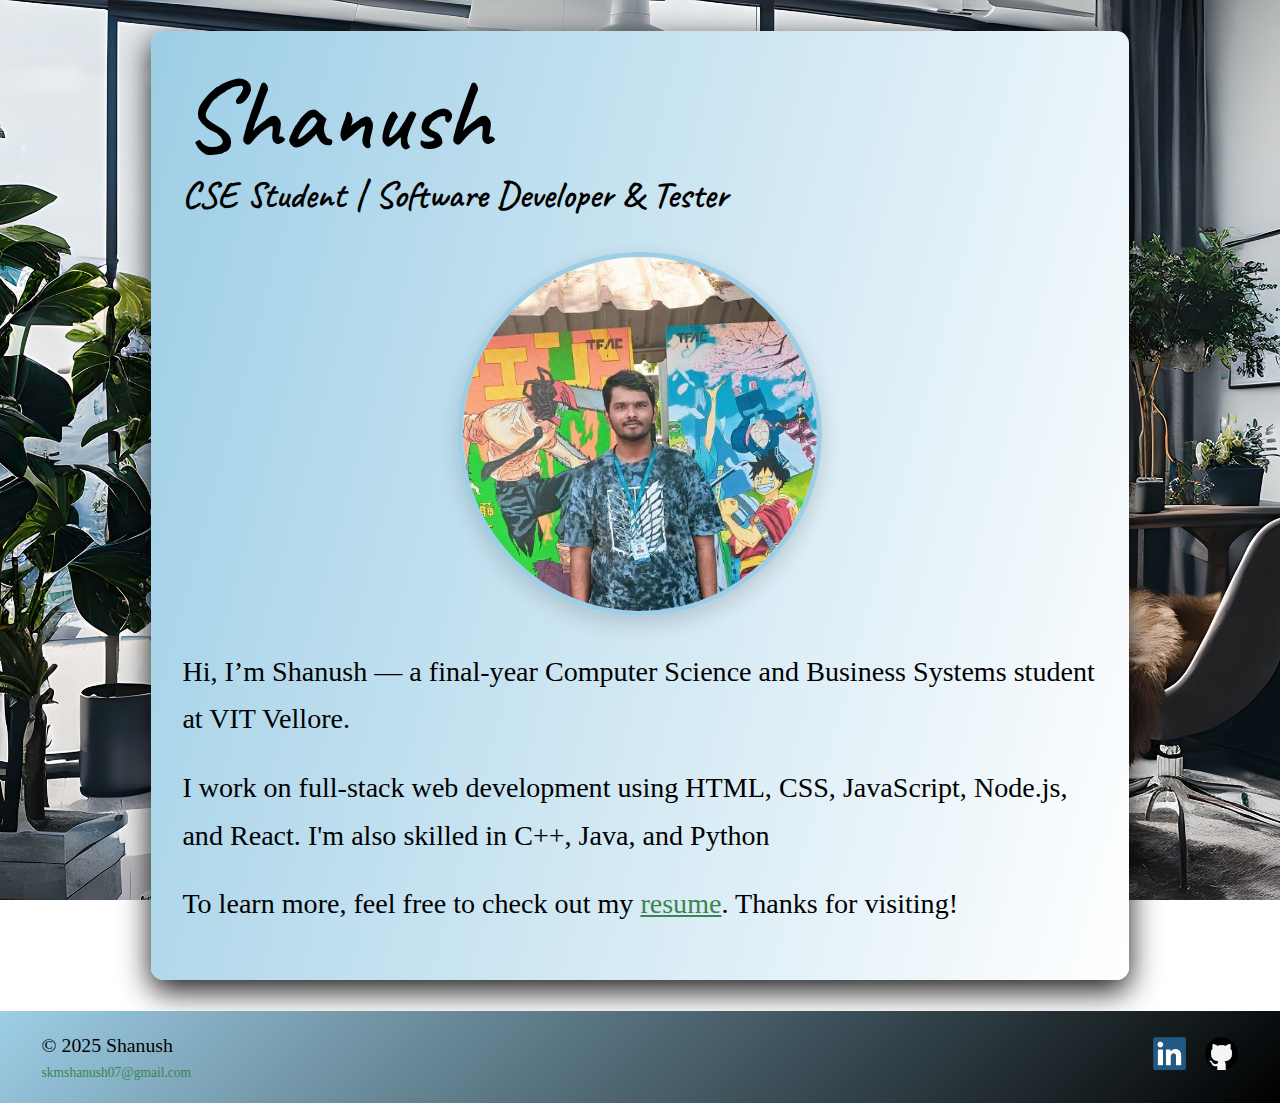
<file: index.html>
<!DOCTYPE html>
<html lang="en">
  <head>
    <meta charset="UTF-8" />
    <meta name="viewport" content="width=device-width, initial-scale=1" />
    <title>Shanush | CSE Student</title>
    <link rel="icon" type="image/x-icon" href="images/cv.png" />
    <link rel="stylesheet" href="css/index_styles.css" />
    <link rel="preconnect" href="https://fonts.googleapis.com">
    <link rel="preconnect" href="https://fonts.gstatic.com" crossorigin>
    <link href="https://fonts.googleapis.com/css2?family=Caveat:wght@400..700&display=swap" rel="stylesheet">
  </head>
  <body class="home">
    <!--Introduction-->
    <div class="content-wrapper">
      <div class="content-bg">
        <header>
          <h1>Shanush</h1>
          <h2>CSE Student | Software Developer & Tester</h2>
        </header>

        <!--Profile Image-->
        <div class="profile-image">
          <img src="images/shanush-image.jpeg" alt="Shanush's Profile Picture"/>
        </div>

        <!--About Me-->
        <main>
          <p id="profile-summary">
            Hi, I’m Shanush — a final-year Computer Science and Business Systems student at VIT Vellore. 
          </p>

          <p>
            I work on full-stack web development using HTML, CSS, JavaScript, Node.js, and React. I'm also skilled in C++, Java, and Python
          </p>
        
          <p>
            To learn more, feel free to check out my 
            <a href="resume.html">resume</a>. Thanks for visiting!
          </p>
        </main>
      </div>
    </div>

    <!--Social Media-->
    <footer>
      <div class="footer-container">
        <div class="footer-left">
          <p>&copy; 2025 Shanush</p>
          <a href="mailto:skmshanush07@gmail.com">skmshanush07@gmail.com</a>
        </div>
        <div class="footer-right">
          <ul class="socials">
            <li>
              <a href="https://www.linkedin.com/in/skm-shanush-730034268/" target="_blank" aria-label="LinkedIn">
                <img src="images/linkedin.png" alt="LinkedIn Logo" />
              </a>
            </li>
            <li>
              <a href="https://github.com/Shanush07" target="_blank" aria-label="GitHub">
                <img src="images/images-removebg-preview.png" alt="GitHub Logo" />
              </a>
            </li>
          </ul>
        </div>
      </div>
    </footer>    
    
  </body>
</html>
</file>
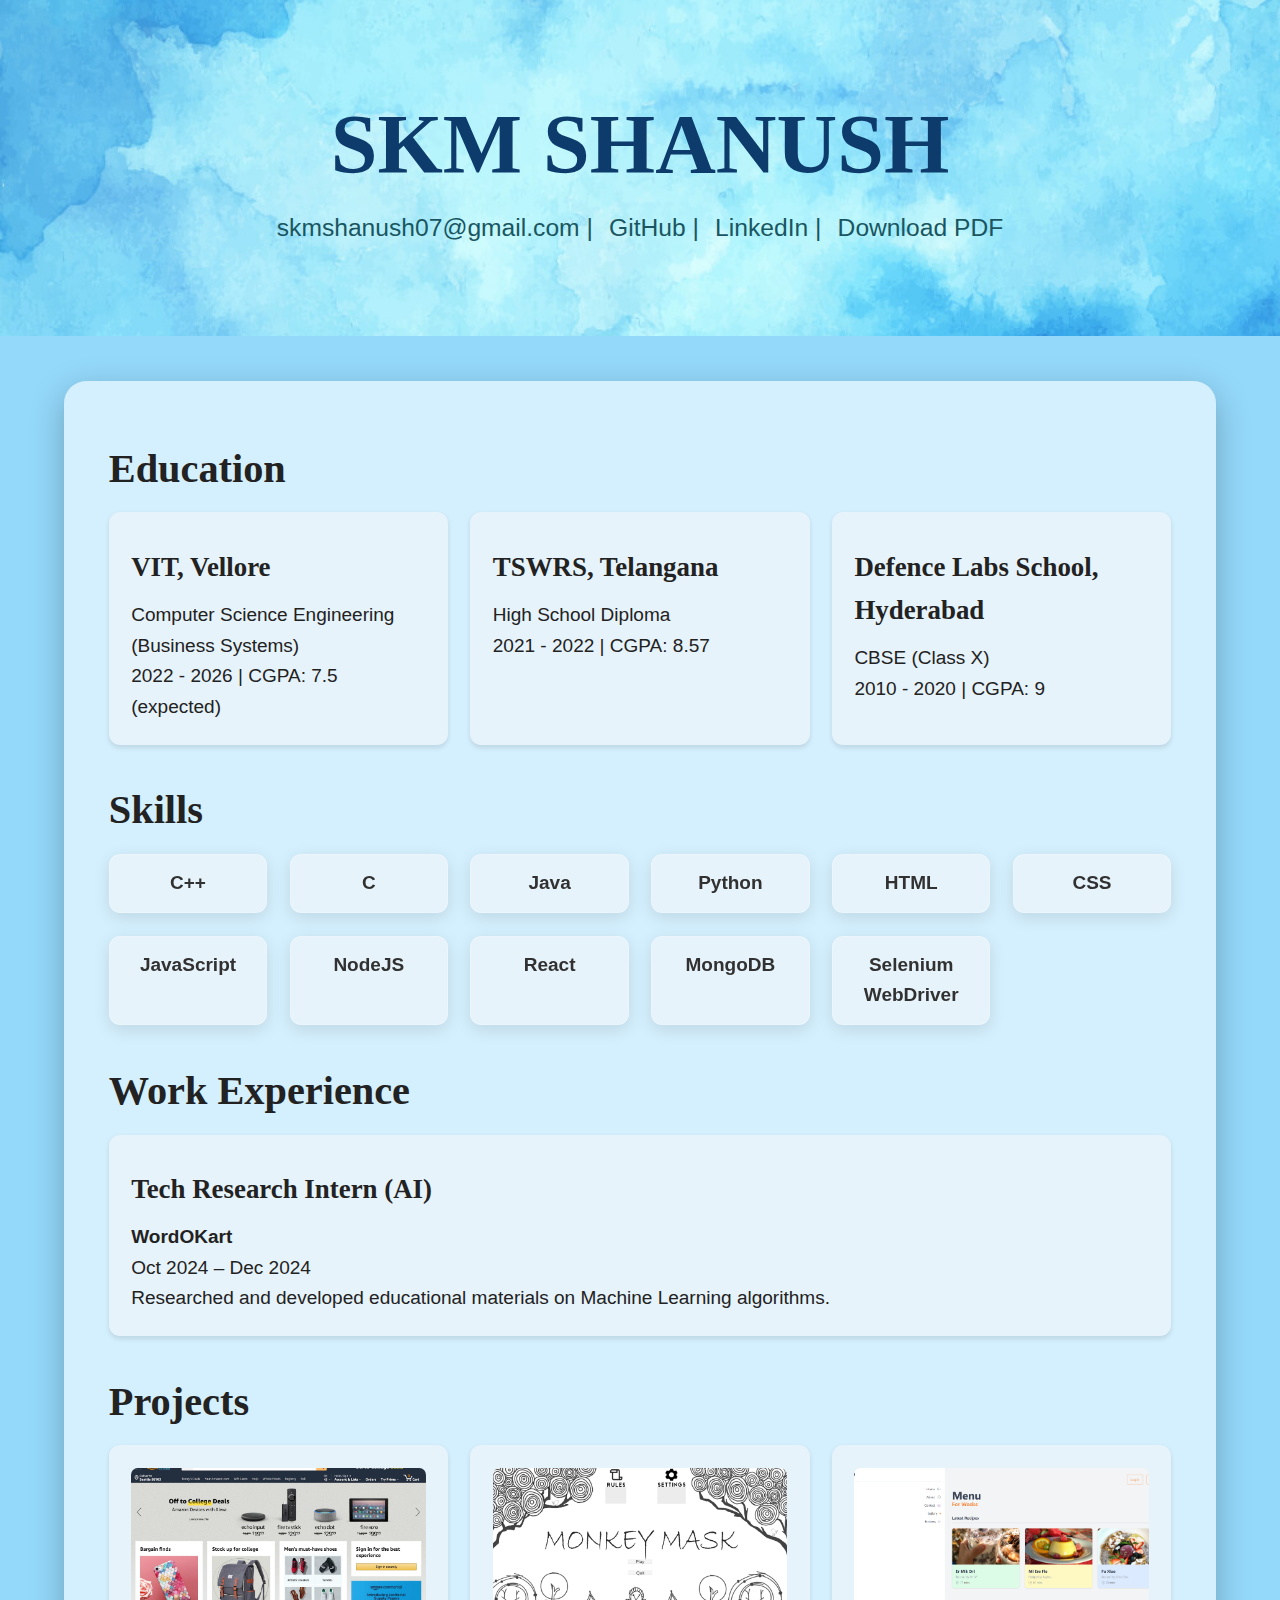
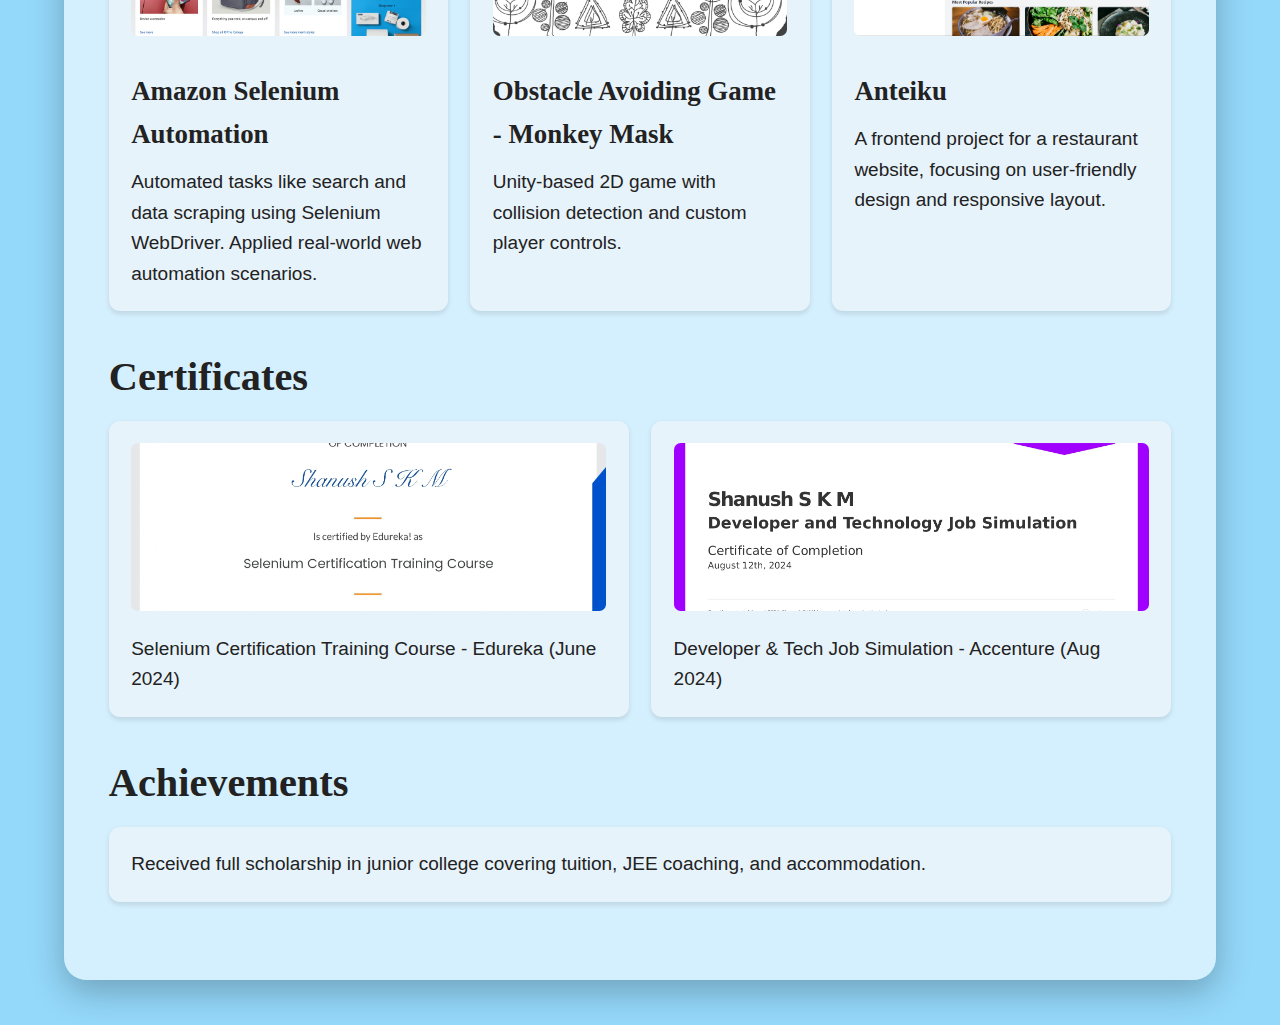
<file: resume.html>
<!DOCTYPE html>
<html lang="en">
<head>
  <meta charset="UTF-8" />
  <meta name="viewport" content="width=device-width, initial-scale=1.0"/>
  <title>Resume | Shanush</title>
  <link rel="stylesheet" href="css/resume.css">
</head>
<body>

  <header class="header">
    <h1>SKM SHANUSH</h1>
    <p>
      <a href="mailto:skmshanush07@gmail.com">skmshanush07@gmail.com |</a> 
      <a href="https://github.com/Shanush07" target="_blank">GitHub |</a>
      <a href="https://linkedin.com/in/skm-shanush-730034268" target="_blank">LinkedIn |</a>
      <a class="btn download-link" href="Shanush_Resume.pdf">Download PDF</a>
    </p>
  </header>

  <main class="container">

    <section>
      <h2>Education</h2>
      <div class="grid-section">
        <div class="card hover-card">
          <h3>VIT, Vellore</h3>
          <p>Computer Science Engineering (Business Systems)<br/>2022 - 2026 | CGPA: 7.5 (expected)</p>
        </div>
        <div class="card hover-card">
          <h3>TSWRS, Telangana</h3>
          <p>High School Diploma<br/>2021 - 2022 | CGPA: 8.57</p>
        </div>
        <div class="card hover-card">
          <h3>Defence Labs School, Hyderabad</h3>
          <p>CBSE (Class X)<br/>2010 - 2020 | CGPA: 9</p>
        </div>
      </div>
    </section>

    <section>
      <h2>Skills</h2>
      <div class="skills-grid">
        <div class="skill-card">C++</div>
        <div class="skill-card">C</div>
        <div class="skill-card">Java</div>
        <div class="skill-card">Python</div>
        <div class="skill-card">HTML</div>
        <div class="skill-card">CSS</div>
        <div class="skill-card">JavaScript</div>
        <div class="skill-card">NodeJS</div>
        <div class="skill-card">React</div>
        <div class="skill-card">MongoDB</div>
        <div class="skill-card">Selenium WebDriver</div>
      </div>
    </section>

    <section>
      <h2>Work Experience</h2>
      <div class="grid-section">
        <div class="card hover-card">
          <h3>Tech Research Intern (AI)</h3>
          <p><strong>WordOKart</strong><br/>Oct 2024 – Dec 2024</p>
          <p>Researched and developed educational materials on Machine Learning algorithms.</p>
        </div>
      </div>
    </section>

    <section>
      <h2>Projects</h2>
      <div class="grid-section">
        <div class="card hover-card">
          <img src="images/amazonSelenium.jpg" alt="Amazon Selenium" class="card-img">
          <h3>Amazon Selenium Automation</h3>
          <p>Automated tasks like search and data scraping using Selenium WebDriver. Applied real-world web automation scenarios.</p>
        </div>
        <div class="card hover-card">
          <img src="images/monkeyMaskProject.png" alt="Monkey Mask Game" class="card-img">
          <h3>Obstacle Avoiding Game - Monkey Mask</h3>
          <p>Unity-based 2D game with collision detection and custom player controls.</p>
        </div>
        <div class="card hover-card">
          <img src="images/anteikuProject.png" alt="Anteiku Restaurant Project" class="card-img">
          <h3>Anteiku</h3>
          <p>A frontend project for a restaurant website, focusing on user-friendly design and responsive layout.</p>
        </div>
      </div>
    </section>
    
    <section>
      <h2>Certificates</h2>
      <div class="grid-section">
        <div class="card hover-card">
          <img src="images/seleniumCertificate.jpg" alt="Selenium Certificate" class="card-img">
          <p>Selenium Certification Training Course - Edureka (June 2024)</p>
        </div>
        <div class="card hover-card">
          <img src="images/accentureCertificate.jpg" alt="Accenture Certificate" class="card-img">
          <p>Developer & Tech Job Simulation - Accenture (Aug 2024)</p>
        </div>
      </div>
    </section>

    <section>
      <h2>Achievements</h2>
      <div class="card hover-card">
        <p>Received full scholarship in junior college covering tuition, JEE coaching, and accommodation.</p>
      </div>
    </section>

  </main> 

</body>
</html>
</file>
<file: css/index_styles.css>
html {
  box-sizing: border-box;
  font-size: 65%;
}

html, body {
  height: 100%;
}

*, *::before, *::after {
  box-sizing: inherit;
  margin: 0;
}

body {
  background-color: #f6f6f6;
  font-size: 2.7rem;
  line-height: 1.4;
  font-family: 'Times New Roman', Times, serif;
}

a {
  color: #3c8453;
}

a:hover {
  color: #bcaa96;
}

.btn {
  background-color: #3c8453;
  color: #f6f6f6;
  text-decoration: none;
  text-transform: uppercase;
  font-size: 1.2rem;
  padding: 0.5em 1em;
  display: inline-block;
  line-height: 1;
  border-radius: 0.4rem;
  letter-spacing: 0.1em;
}

h1, h2, h3 {
  font-family: "Caveat", cursive;
  font-weight: 600;
  margin: 0;
}

h1 {
  font-size: 9.7rem;
  line-height: 0.85;
  margin: 1rem 0;
}

h2 {
  font-size: 3.6rem;
}

h3 {
  font-size: 2rem;
}

.content-wrapper {
  margin: 0 auto;
  padding: 3rem;
  width: 100%;
  max-width: 100rem;
}

/* Index */
.home {
  background: url(../images/bg-home-office-city.jpg) no-repeat center center;
  background-size: cover;
  display: flex;
  flex-direction: column;
  min-height: 100vh;
}

.home .content-wrapper {
  flex: 1 0 auto;
}

.home .content-bg {
  padding: 3rem;
  background: linear-gradient(105deg, #9dcee6, #ffffff);
  box-shadow: 0 1rem 3rem rgba(0, 0, 0, 0.9);
  border-radius: 1.2rem;
}

.home .content-bg p {
  margin-bottom: 2rem;
  line-height: 1.7;
}

.profile-image {
  display: flex;
  justify-content: center;
  margin: 3rem 0;
}

.profile-image img {
  width: 35rem;
  height: 35rem;
  object-fit: cover;
  border-radius: 50%;
  border: 0.5rem solid #9dcee6;
  box-shadow: 0 0.8rem 2rem rgba(0, 0, 0, 0.15);
  transition: transform 0.3s ease;
}

.profile-image img:hover {
  transform: scale(1.05);
  box-shadow: 0 0.4rem 1.8rem #40a0d0;
}

footer {
  background: linear-gradient(135deg, #9dcee6, #000000);
  color: #020202;
  padding: 2rem 4rem;
  font-size: 1.9rem;
}

.footer-container {
  display: flex;
  justify-content: space-between;
  align-items: center;
  flex-wrap: wrap;
  width: 100%;
  margin: 0 auto;
}

.footer-left {
  display: flex;
  flex-direction: column;
  gap: 0.4rem;
}

.footer-left a {
  text-decoration: none;
  font-size: 1.3rem;
}

.footer-right .socials {
  list-style: none;
  display: flex;
  gap: 1.8rem;
  padding: 0;
  margin: 0;
}

.socials img {
  width: 3.2rem;
  height: 3.2rem;
  transition: transform 0.3s ease, opacity 0.3s ease;
}

.socials img:hover {
  transform: scale(1.1);
  opacity: 0.75;
}

/* Responsive Styles */
@media (max-width: 1024px) {
  html {
    font-size: 60%;
  }

  h1 {
    font-size: 7.5rem;
  }

  .profile-image img {
    width: 30rem;
    height: 30rem;
  }
}

@media (max-width: 768px) {
  html {
    font-size: 58%;
  }

  h1 {
    font-size: 6rem;
  }

  h2 {
    font-size: 3rem;
  }

  h3 {
    font-size: 1.8rem;
  }

  .content-wrapper,
  .home .content-bg {
    padding: 2rem;
  }

  .profile-image img {
    width: 25rem;
    height: 25rem;
  }
}

@media (max-width: 480px) {
  html {
    font-size: 37%;
  }

  h1 {
    font-size: 6.5rem;
  }

  h2 {
    font-size: 2.6rem;
  }

  h3 {
    font-size: 1.6rem;
  }

  .profile-image img {
    width: 40rem;
    height: 40rem;
  }

  .footer-container {
    flex-direction: column;
    align-items: flex-start;
    gap: 1rem;
  }

  .footer-right {
    align-self: flex-end;
  }

  .btn {
    font-size: 1rem;
    padding: 0.4em 0.8em;
  }
}
</file>
<file: css/resume.css>
html {
  box-sizing: border-box;
  font-size: 70%;
}

*, *::before, *::after {
  box-sizing: inherit;
  margin: 0;
}

body {
  margin: 0;
  font-family: Arial, sans-serif;
  background-color: #94d8fa;
  color: #222;
  font-size: 1.6rem;
  line-height: 1.6;
}

h1, h2, h3 {
  font-family: 'Times New Roman', Times, serif;
  font-weight: 800;
  margin: 1rem 0;
}

h1 {
  font-size: 7.5rem;
  line-height: 1.1;
}

h2 {
  font-size: 3.6rem;
}

h3 {
  font-size: 2.4rem;
}

.header {
  background: url(../images/backgroundBlue.png) no-repeat center center;
  background-size: cover;
  height: 30rem;
  color: #0d3b6b;
  padding: 2rem;
  display: flex;
  flex-direction: column;
  justify-content: center;
  align-items: center;
}

.header h1 {
  margin-bottom: 1.5rem;
}

.header a {
  font-size: 2.2rem;
  color: #195661;
  text-decoration: none;
  margin: 0.5rem;
}

.header a:hover {
  color: #0d3b6b;
}

.container {
  padding: 4rem;
  background: rgba(255, 255, 255, 0.6);
  box-shadow: 0 1rem 3rem rgba(0, 0, 0, 0.25);
  border-radius: 2rem;
  width: 90%;
  max-width: 120rem;
  margin: 4rem auto;
}

section {
  margin-bottom: 3rem;
}

.grid-section {
  display: grid;
  gap: 2rem;
  grid-template-columns: repeat(auto-fit, minmax(28rem, 1fr));
}

.card {
  background: #e7f3fb;
  padding: 2rem;
  border-radius: 1rem;
  box-shadow: 0 0.2rem 0.5rem rgba(0,0,0,0.1);
  transition: all 0.3s ease;
  font-size: 1.7rem;
}

.hover-card:hover {
  background: linear-gradient(145deg, #4ca3dd, #aee1f8);
  transform: translateY(-0.5rem);
  box-shadow: 0 1rem 2rem rgba(0, 0, 0, 0.2);
}

.card-img {
  width: 100%;
  height: 15rem;
  object-fit: cover;
  border-radius: 0.6rem;
  margin-bottom: 1.2rem;
}

.skills-grid {
  display: grid;
  grid-template-columns: repeat(auto-fit, minmax(12rem, 1fr));
  gap: 2rem;
  margin-top: 1rem;
}

.skill-card {
  padding: 1.2rem 1.6rem;
  background: #e7f3fb;
  border-radius: 1rem;
  backdrop-filter: blur(6px);
  border: 1px solid rgba(255, 255, 255, 0.2);
  box-shadow: 0 0.4rem 1.5rem rgba(0, 0, 0, 0.1);
  text-align: center;
  font-weight: bold;
  color: #313131;
  cursor: default;
  transition: all 0.3s ease;
  font-size: 1.7rem;
}

.skill-card:hover {
  transform: translateY(-0.5rem);
  background: linear-gradient(135deg, #aee1f8, #ffffff);
}

/* Responsive Styles */

/* Tablets (max-width: 1024px) */
@media (max-width: 1024px) {
  h1 {
    font-size: 6rem;
  }

  h2 {
    font-size: 3rem;
  }

  .container {
    padding: 3rem;
  }
}

/* Mobile Devices (max-width: 768px) */
@media (max-width: 768px) {
  html {
    font-size: 62.5%; 
  }

  .header {
    height: 22rem;
    text-align: center;
    padding: 1.5rem;
  }

  .header h1 {
    font-size: 4rem;
  }

  .header a {
    font-size: 1.8rem;
  }

  .container {
    padding: 2rem;
  }

  .card {
    font-size: 1.5rem;
  }

  .skill-card {
    font-size: 1.5rem;
  }
}

/* Small Devices (max-width: 480px) */
@media (max-width: 480px) {
  h1 {
    font-size: 3.5rem;
  }

  h2 {
    font-size: 2.4rem;
  }

  h3 {
    font-size: 2rem;
  }

  .card-img {
    height: 12rem;
  }

  .skills-grid {
    grid-template-columns: 1fr;
  }

  .grid-section {
    grid-template-columns: 1fr;
  }

  .container {
    margin: 2rem 1rem;
  }
}
</file>
